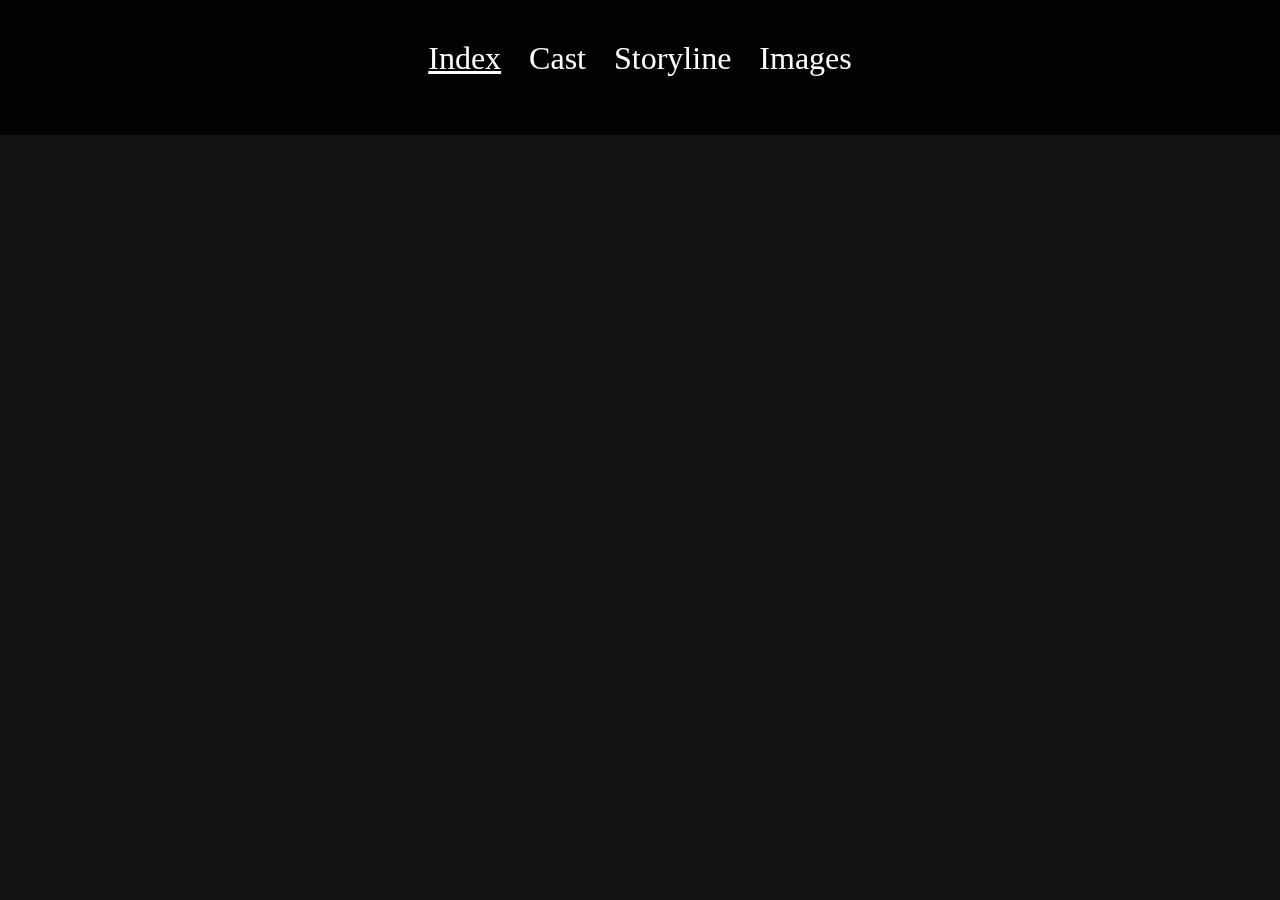
<file: index.html>
<html>
<head>
	<title>Isle Of Dogs</title>
   	<link rel="shortcut icon" type="image/x-icon" href="./assets/img/favicon.ico">
	   <link rel="stylesheet" href="./assets/master.css">
	   <link rel="stylesheet" href="./assets/custom.css">
</head>
<body style="overflow: hidden;">

	<header>
		<li><a style="text-decoration: underline;" href="#" href="#" title="index">index</a></li>
		<li><a href="./cast/" title="cast">cast</a></li>
		<li><a href="./storyline/" title="storyline">storyline</a></li>
		<li><a href="./images/" title="images">images</a></li>
	</header>

	<div id="main">
		<img src="./assets/img/indeximg.png" class="iod1" alt="iod1">
		<div class="ioddesc">
			An outbreak of dog flu has spread through the city of <b>Megasaki</b>, <b>Japan</b>, and <b>Mayor Kobayashi</b> has demanded all dogs to be sent to <b>Trash Island</b>. On the island, a young boy named <b>Atari</b> sets out to find his lost dog, <b>Spots</b>, with the help of five other dogs... with many obstacles along the way.<br><span style="color: lightgray; font-size: 0.7em;">[Mike202 - IMDB]</span>
			<br>
			<div class="wes"> Directed by 
				<b>
					<a href="https://www.imdb.com/name/nm0027572/?ref_=ttfc_fc_dr1" target="_blank" rel="noopener noreferrer">Wes Anderson</a>
				</b>
			</div>
		</div>
	</div>
		
</body>
</html>
</file>
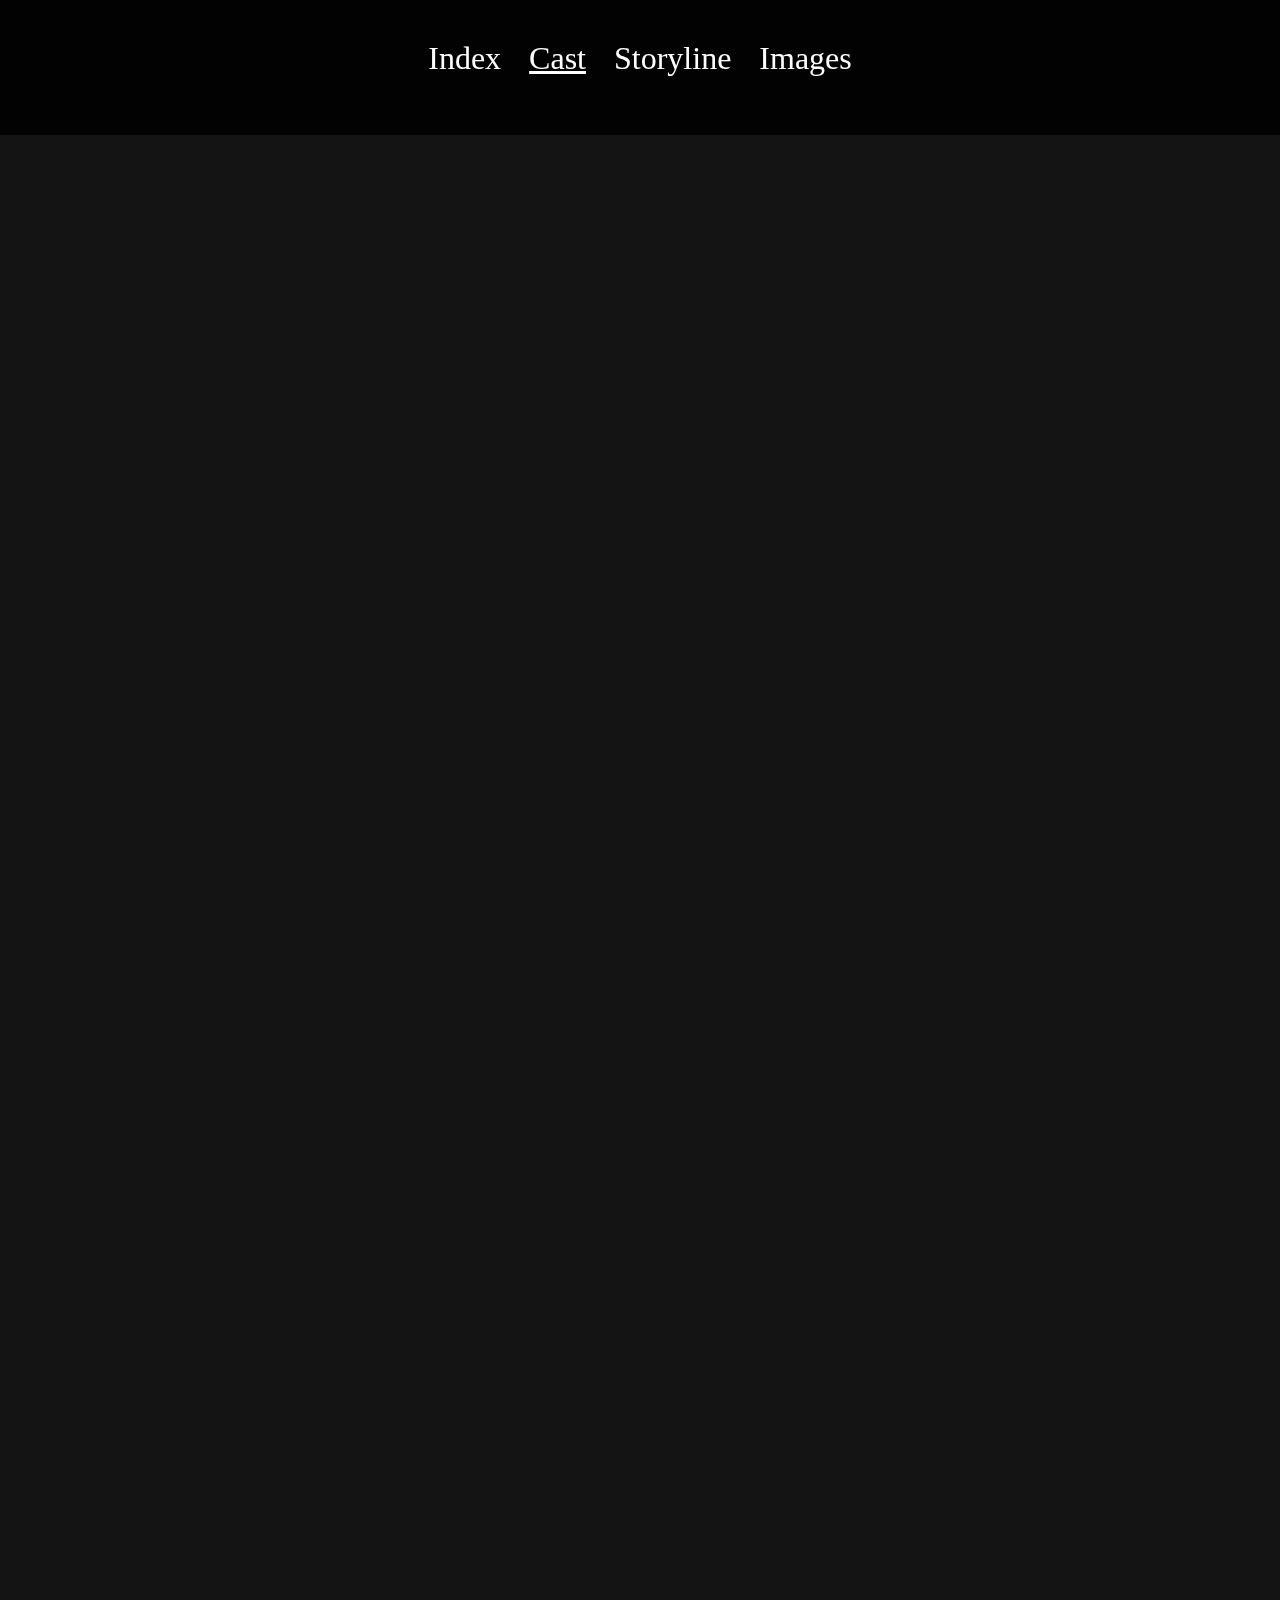
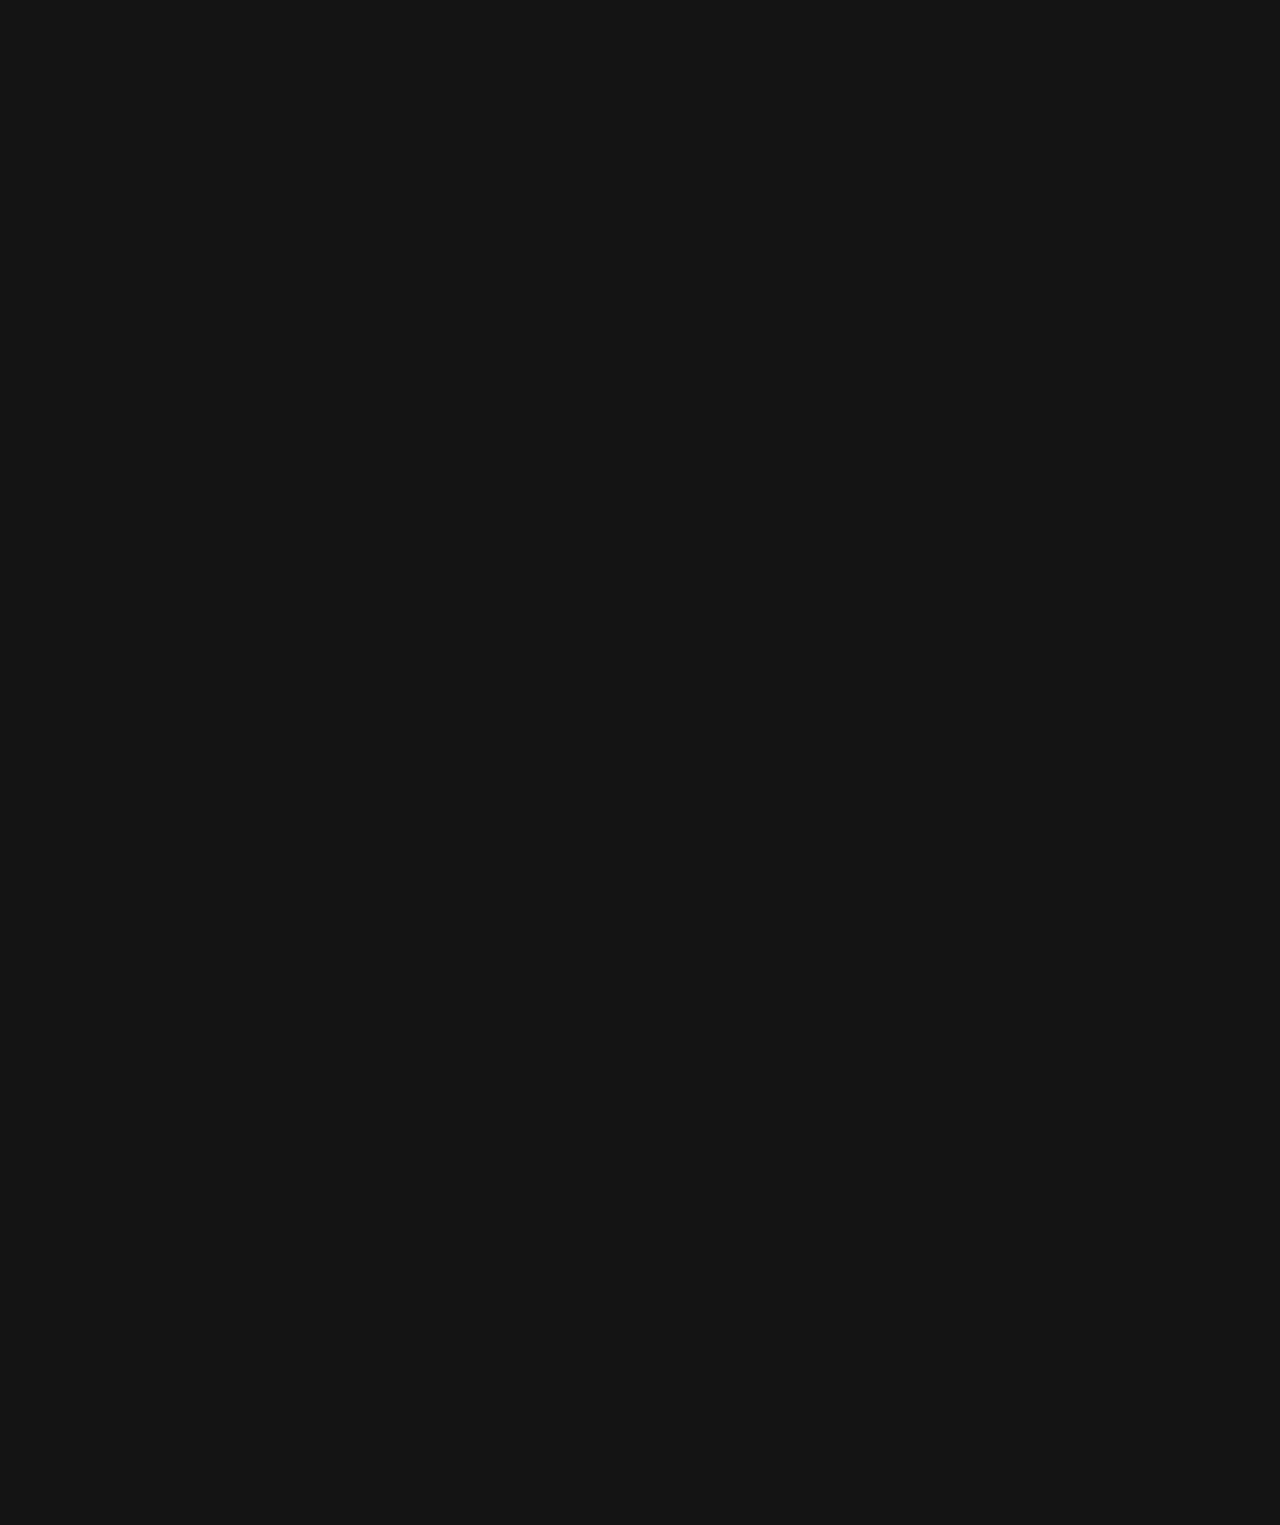
<file: cast/index.html>
<html>
<head>
	<title>Isle Of Dogs Cast</title>
   	<link rel="shortcut icon" type="image/x-icon" href="assets/img/favicon.ico">
	   <link rel="stylesheet" href="../assets/master.css">
	   <link rel="stylesheet" href="./assets/custom.css">
</head>
<body style="overflow: visible;">

	<header>
		<li><a href="../" title="index">index</a></li>
		<li><a style="text-decoration: underline;" href="#" title="cast">cast</a></li>
		<li><a href="../storyline/" title="storyline">storyline</a></li>
		<li><a href="../images/" title="images">images</a></li>
	</header>


	<div id="cast">
		<div class="cast atari">
			<img src="./assets/character/koyu_atari.png" class="imgone">
			<img src="./assets/VA/koyu.jpg" class="imgtwo">
			<div class="cast_info">Atari:<br>played by<br>
				<a href="https://www.imdb.com/name/nm8659025/?ref_=ttfc_fc_cl_t2">Koyu Rankin</a>
			</div>
		</div>
		<div class="cast chief">
			<img src="./assets/character/bryan_chief.png" class="imgone">
			<img src="./assets/VA/bryan.jpg" class="imgtwo">
			<div class="cast_info">Chief:<br>played by<br>
				<a href="https://www.imdb.com/name/nm0186505/?ref_=ttfc_fc_cl_t1">Bryan Cranston</a>
			</div>
		</div>
		<div class="cast spots">
			<img src="./assets/character/liev_spots.png" class="imgone">
			<img src="./assets/VA/liev.jpg" class="imgtwo">
			<div class="cast_info">Spots:<br>played by<br>
				<a href="https://www.imdb.com/name/nm0000630/?ref_=ttfc_fc_cl_t21">Liev Schreiber</a>
			</div>
		</div>
		<div class="cast rex">
			<img src="./assets/character/edward_rex.png" class="imgone">
			<img src="./assets/VA/edward.jpg" class="imgtwo">
			<div class="cast_info">Rex:<br>played by<br>
				<a href="https://www.imdb.com/name/nm0001570/?ref_=ttfc_fc_cl_t3">Edward Norton</a>
			</div>
		</div>
		<div class="cast king">
			<img src="./assets/character/bob_king.png" class="imgone">
			<img src="./assets/VA/bob.jpg" class="imgtwo">
			<div class="cast_info">King:<br>played by<br>
				<a href="https://www.imdb.com/name/nm0000837/?ref_=ttfc_fc_cl_t4">Bob Balaban</a>
			</div>
		</div>
		<div class="cast duke">
			<img src="./assets/character/jeff_duke.png" class="imgone">
			<img src="./assets/VA/jeff.jpg" class="imgtwo">
			<div class="cast_info">Duke:<br>played by<br>
				<a href="https://www.imdb.com/name/nm0000156/?ref_=ttfc_fc_cl_t5">Jeff Goldblum</a>
			</div>
		</div>
		<div class="cast boss">
			<img src="./assets/character/bill_boss.png" class="imgone">
			<img src="./assets/VA/bill.jpg" class="imgtwo">
			<div class="cast_info">Boss:<br>played by<br>
				<a href="https://www.imdb.com/name/nm0000195/?ref_=ttfc_fc_cl_t6">Bill Murray</a>
			</div>
		</div>
		<div class="cast kobayashi">
			<img src="./assets/character/kunichi_mayor.png" class="imgone">
			<img src="./assets/unknown.jpg" class="imgtwo">
			<div class="cast_info">Mayor Kobayashi:<br>played by<br>Kunichi Nomura</div>
		</div>
		<div class="cast domo">
			<img src="./assets/character/akira_domo.png" class="imgone">
			<img src="./assets/unknown.jpg" class="imgtwo">
			<div class="cast_info">Major-Domo:<br>played by<br>Akira Takayama</div>
		</div>
		<div class="cast tracy">
			<img src="./assets/character/greta_tracy.png" class="imgone">
			<img src="./assets/VA/greta.jpg" class="imgtwo">
			<div class="cast_info">Tracy Walker:<br>played by<br>
				<a href="https://www.imdb.com/name/nm1950086/?ref_=ttfc_fc_cl_t9">Greta Gerwig</a>
			</div>
		</div>
		<div class="cast nutmeg">
			<img src="./assets/character/scarlett_nutmeg.png" class="imgone">
			<img src="./assets/VA/scarlett.jpg" class="imgtwo">
			<div class="cast_info">Nutmeg:<br>played by<br>
				<a href="https://www.imdb.com/name/nm0424060/?ref_=ttfc_fc_cl_t12">Scarlett Johansson</a>
			</div>
		</div>
		<div class="cast jupiter">
			<img src="./assets/character/abraham_jupiter.png" class="imgone">
			<img src="./assets/VA/abraham.jpg" class="imgtwo">
			<div class="cast_info">Jupiter:<br>played by<br>
				<a href="https://www.imdb.com/name/nm0000719/?ref_=ttfc_fc_cl_t14">F. Murray Abraham</a>
			</div>
		</div>
		<div class="cast oracle">
			<img src="assets/character/tilda_oracle.png" class="imgone">
			<img src="assets/VA/tilda.jpg" class="imgtwo">
			<div class="cast_info">Oracle:<br>played by<br>
				<a href="https://www.imdb.com/name/nm0842770/?ref_=ttfc_fc_cl_t16">Tilda Swinton</a>
			</div>
		</div>
		<div class="cast narrator">
			<img src="assets/VA/courtney.jpg" class="imgtwo">
			<div class="cast_info">
				<a href="https://www.imdb.com/name/nm0005524/?ref_=ttfc_fc_cl_t22">Courtney B. Vance</a><br>as<br>The Narrator</div>
		</div>
	</div>
</body>
</file>
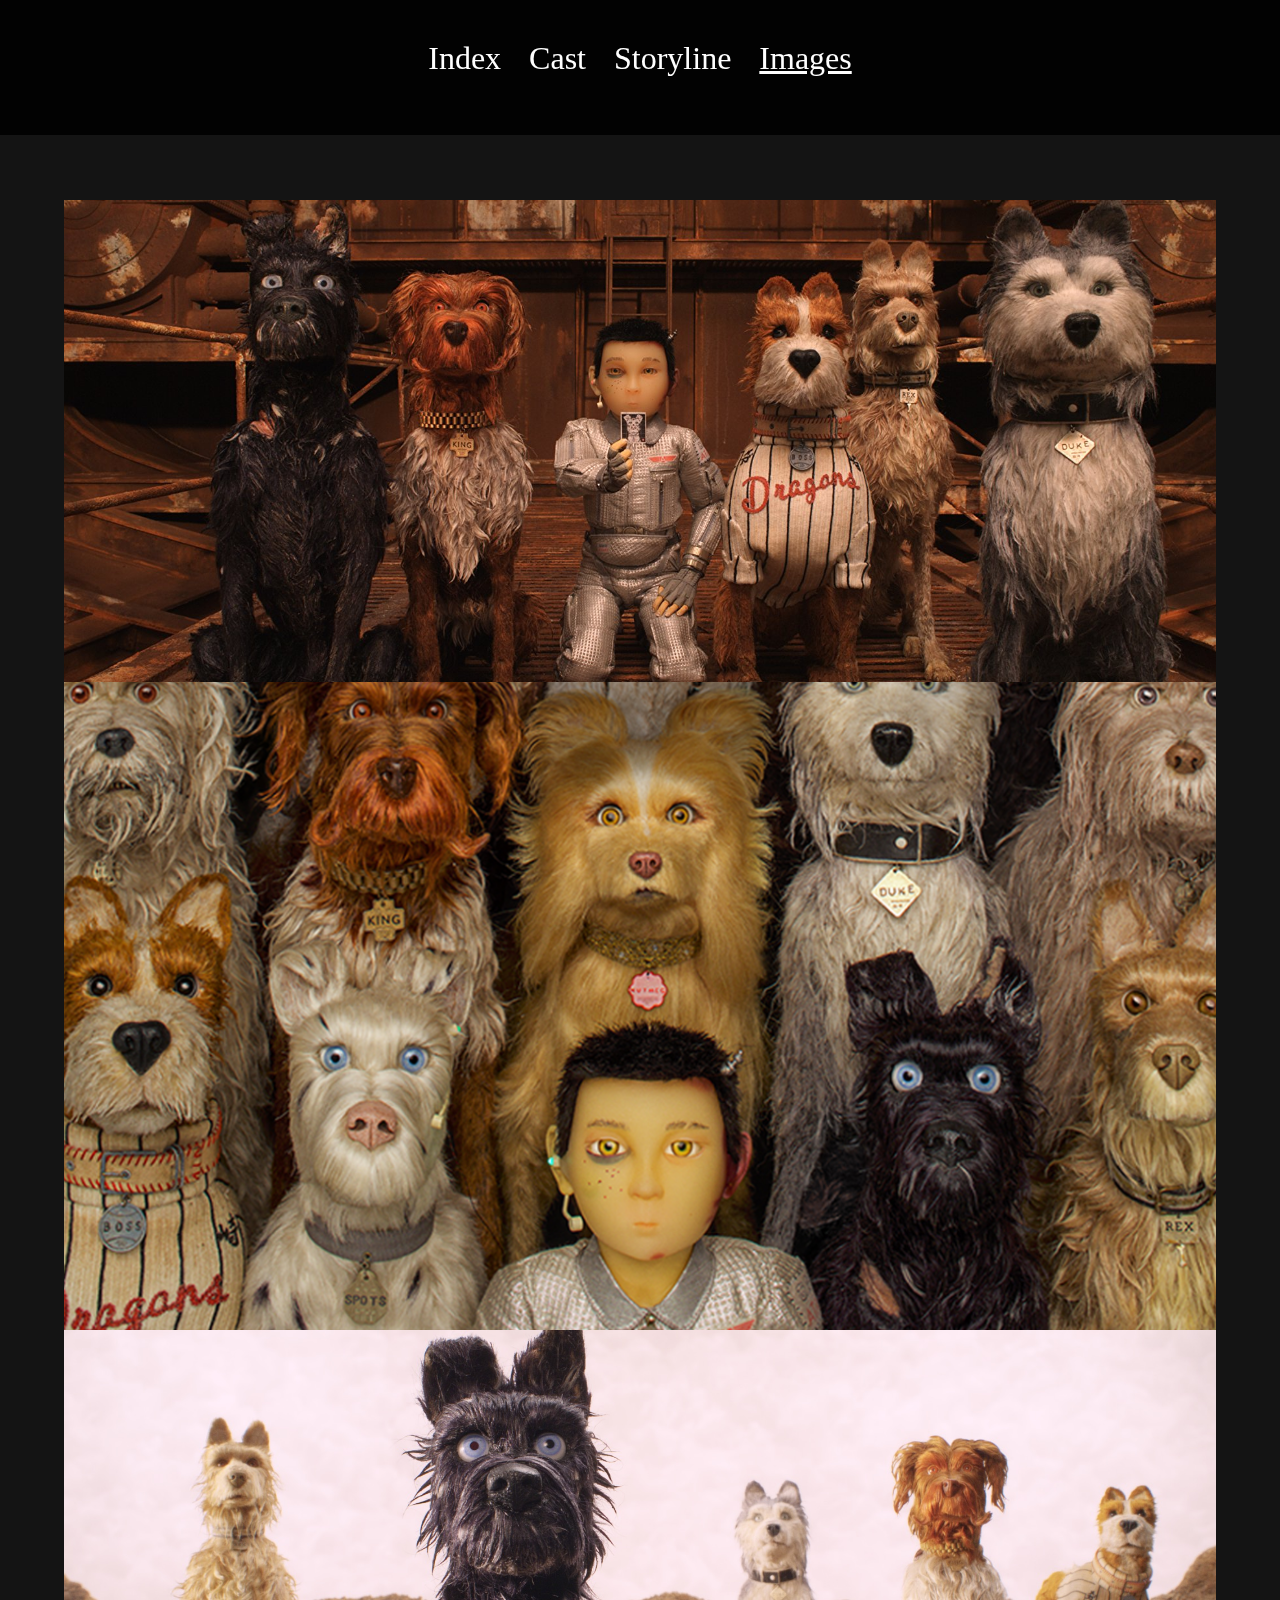
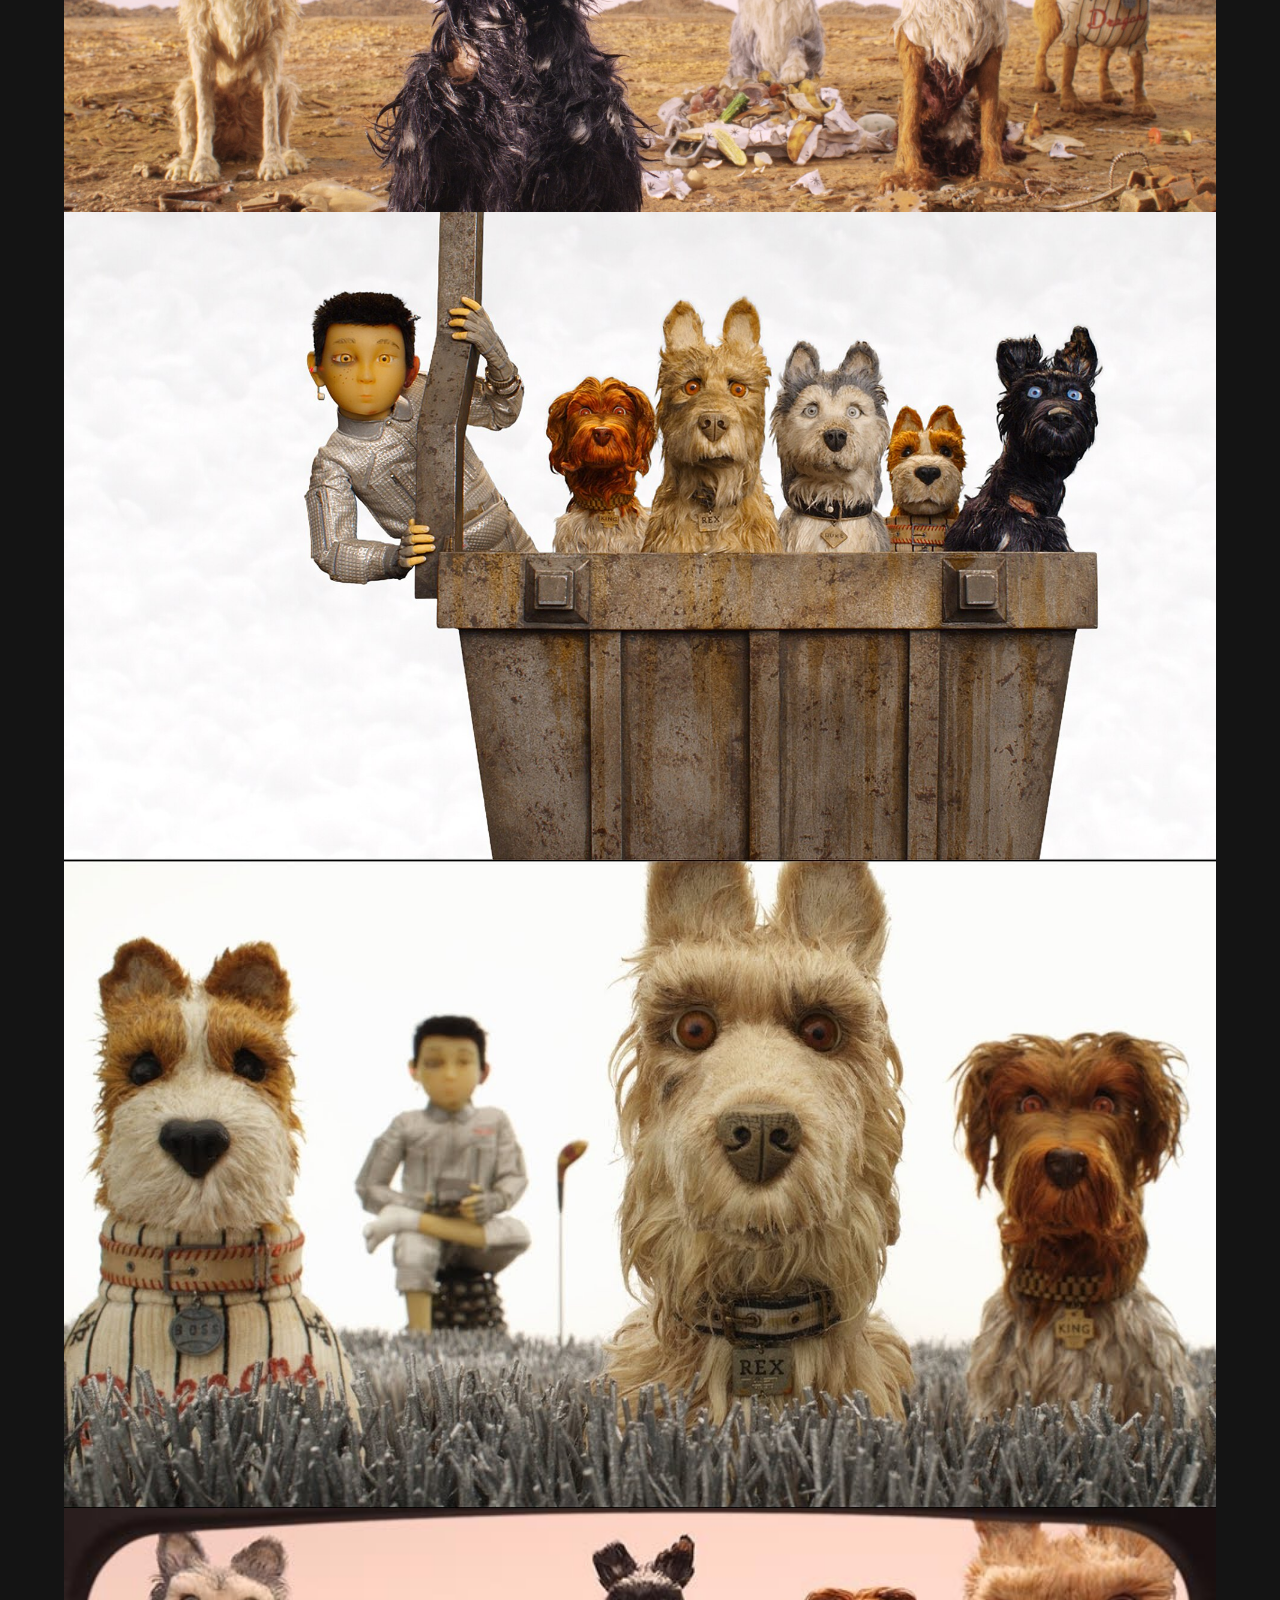
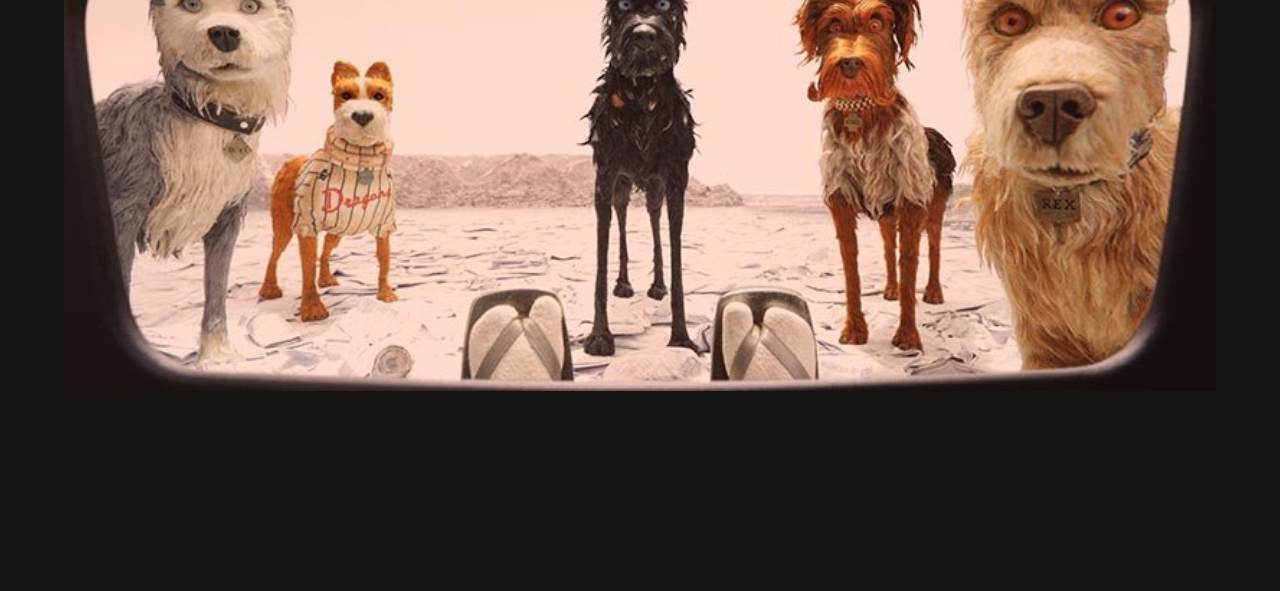
<file: images/index.html>
<html>
<head>
	<title>Isle Of Dogs Images</title>
   	<link rel="shortcut icon" type="image/x-icon" href="assets/img/favicon.ico">
	   <link rel="stylesheet" href="../assets/master.css">
	   <link rel="stylesheet" href="./assets/custom.css">
</head>
<body style="overflow: visible;">

	<header>
		<li><a href="../" title="index">index</a></li>
		<li><a href="../cast/" title="cast">cast</a></li>
		<li><a href="../storyline/" title="storyline">storyline</a></li>
		<li><a style="text-decoration: underline;" href="#" title="images">images</a></li>
	</header>

	<div id="images">
		<img src="./assets/1.jpg" alt="1">
		<img src="./assets/2.png" alt="2">
		<img src="./assets/3.jpg" alt="3">
		<img src="./assets/4.jpg" alt="4">
		<img src="./assets/5.jpg" alt="5">
		<img src="./assets/6.jpg" alt="6">
	</div>

</body>
</html>
</file>
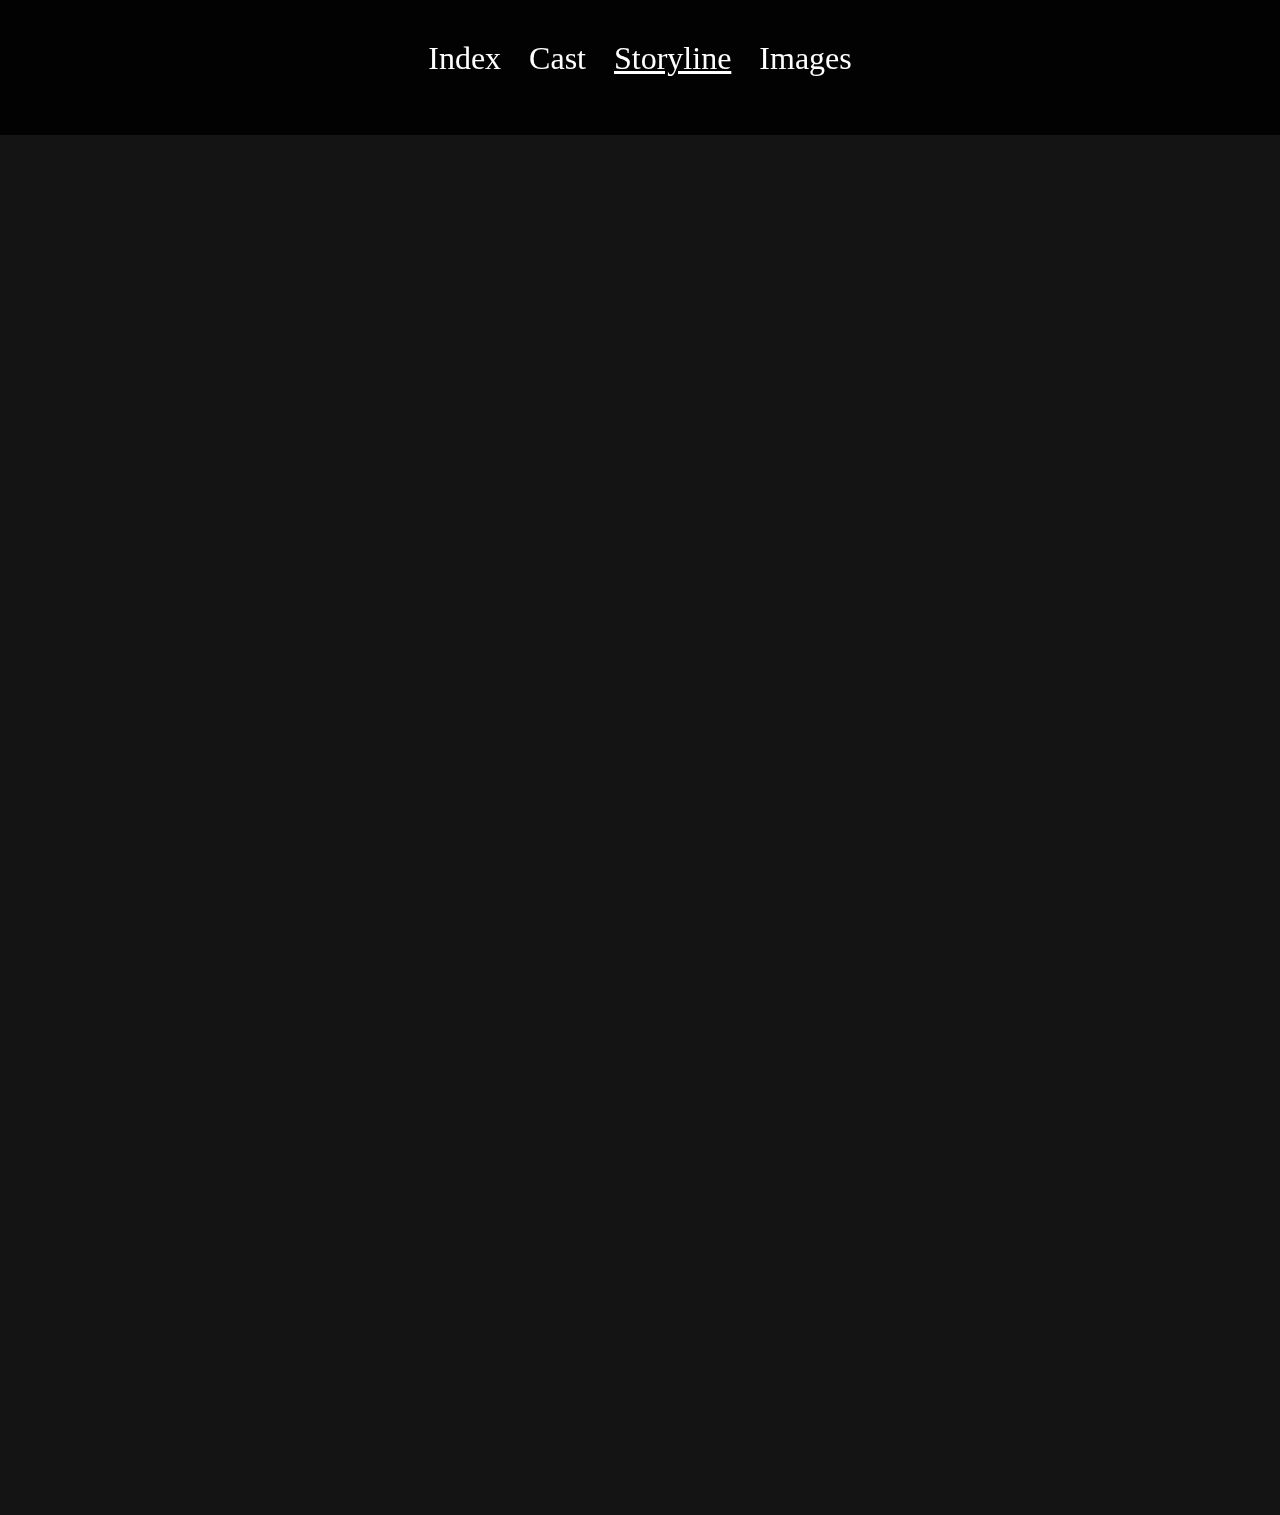
<file: storyline/index.html>
<html>
<head>
	<title>Isle Of Dogs Storyline</title>
   	<link rel="shortcut icon" type="image/x-icon" href="assets/img/favicon.ico">
	   <link rel="stylesheet" href="../assets/master.css">
	   <link rel="stylesheet" href="./assets/custom.css">
</head>
<body style="overflow: visible; overflow-x: hidden;">

	<header>
		<li><a href="../" title="index">index</a></li>
		<li><a href="../cast/" title="cast">cast</a></li>
		<li><a style="text-decoration: underline;" href="#" title="storyline">storyline</a></li>
		<li><a href="../images/" title="images">images</a></li>
	</header>

	<div id="storyline">
		<span style="animation: animIn 1s 1s ease forwards; opacity: 0;">
			An outbreak of canine influenza spreads throughout <b>Japan</b> including the city of <b>Megasaki</b> with the risk of becoming contagious to humans. 
			The city's authoritarian mayor, <b>Kenji Kobayashi</b>, endorses an official decree banishing all dogs to <b>Trash Island</b>, which is immediately approved despite the insistence of <b>Professor Watanabe</b>, <b>Kobayashi</b>'s political oponent, who states he is close to creating a cure. 
			The first deported canine is a white and black-spotted dog named <b>Spots Kobayashi</b>, who served as the bodyguard dog of 12-year-old orphan <b><b>Atari</b> Kobayashi</b>, the mayor's distant nephew and ward. 
		</span>
		<br>
		<br>
		<span style="animation: animIn 1s 1.2s ease forwards; opacity: 0;">
			Six months later, <b>Atari</b> hijacks a plane and flies it to <b>Trash Island</b> (nicknamed "<b>Isle of Dogs</b>") to search for <b>Spots</b>. 
			After crash-landing, <b>Atari</b> is rescued by a dog pack ostensibly led by an all-black canine named <b>Chief</b>, a lifelong stray. 
			They then fend off a rescue team sent by <b>Kobayashi</b> to retrieve <b>Atari</b>. <b>Atari</b> decides to continue his search for <b>Spots</b>, and the pack decides to help him. 
			<b>Chief</b> initially declines, but is then convinced by <b>Nutmeg</b>, a female ex-show dog, to help the boy out of obligation. 
			The pack seeks advice from sage-like dogs <b>Jupiter</b> and <b>Oracle</b>, who surmise that <b>Spots</b> might be held captive by an isolated tribe of dogs rumored to be cannibals.
		</span>
		<br>
		<br>
		<span style="animation: animIn 1s 1.4s ease forwards; opacity: 0;">
			Meanwhile, <b>Watanabe</b> finally develops a successful serum and shows the results to <b>Kobayashi</b>, who only dismisses him. 
			The professor objects, only to be put under house arrest and killed by a piece of poisoned sushi by order of the mayor's hatchet man, <b>Major Domo</b>. 
			<b>Tracy Walker</b>, an American exchange student and member of a pro-dog activist group, suspects a conspiracy and begins to investigate. 
			<b>Kobayashi</b> and his political party are revealed to be actually responsible for the dog flu outbreak, seeking to eliminate the dogs as <b>Kobayashi</b>'s cat-loving ancestors tried to do 1000 years ago, who were foiled by a child samurai resembling <b>Atari</b>.
		</span>
		<br>
		<br>
		<span style="animation: animIn 1s 1.6s ease forwards; opacity: 0;">
			During their journey, <b>Chief</b> and <b>Atari</b> are separated from the others. <b>Atari</b> gives <b>Chief</b> a bath, revealing his white and black-spotted coat revealing his striking resemblance to <b>Spots</b>. 
			The two bond and rejoin the rest of the pack, and are saved by <b>Spots</b> and the dog tribe from another rescue team. 
			<b>Spots</b> confirms that he is <b>Chief</b>'s older brother and that he was rescued by the tribe, who were test subjects from a secret lab that was abandoned after a tsunami. 
			<b>Spots</b> requests for <b>Atari</b> to transfer his protection duties to <b>Chief</b>, and 
			while <b>Chief</b> is initially hesitant, but both he and <b>Atari</b> accept, and bodyguard duties are officially transferred to <b>Chief</b>. 
			An owl later brings word that <b>Kobayashi</b> has rounded up all the exiled dogs and plans to exterminate them with poison gas.
		</span>
		<br>
		<br>
		<span style="animation: animIn 1s 1.8s ease forwards; opacity: 0;">
			<b>Tracy</b> confronts <b>Watanabe</b>'s closest colleague <b>Yoko Ono</b>, who confirms <b>Tracy</b>'s conspiracy theories and gives her the last vial of serum. 
			At his re-election ceremony, <b>Kobayashi</b> prepares to give the extermination order when <b>Tracy</b> presents her evidence of his corruption. 
			<b>Kobayashi</b> proceeds to deport <b>Tracy</b>, but before he could, <b>Atari</b> and the dogs arrive. 
			They confirm the serum works by testing it on </b>Chief</b> and curing him. 
			<b>Atari</b> addresses the crowd and recites a haiku (Japanese poem) he wrote and dedicated to <b>Kobayashi</b>, reviving the sympathy that once existed between dogs and humans. 
			Touched by <b>Atari</b>'s words, <b>Kobayashi</b> officially rescinds the dog ban. 
			Enraged, <b>Major Domo</b> yells at <b>Mayor Kobayashi</b> for breaking the Mayor's campaign promise and tries to initiate the extermination himself, but thanks to <b>Spots</b> and the activists, <b>Domo</b>'s plans are thwarted. 
			<b>Atari</b> and Spots become gravely injured during the struggle and are taken to a hospital, where <b>Kobayashi</b> donates one of his kidneys to save his nephew. 
			It is later revealed that while <b>Kobayashi</b> did win the election, he won't hold office because he was caught in a scandal. 
			Therefore, all mayoral powers and authorities will transfer his next-in-line, <b>Atari</b>.
		</span>
		<br>
		<br>
		<span style="animation: animIn 1s 2s ease forwards; opacity: 0;">
			One month later, <b>Atari</b> officially becomes the new mayor of <b>Megasaki</b>, and has all dogs reintegrated into society and cured of the dog flu, while <b>Kobayashi</b> and his propagandists and co-conspirators are sent to jail for political corruption, also doing community service, paying fines of no less than ¥250,000 and possibly facing a death sentence. 
			<b>Spots</b> (recovering from his injuries) has had a statue erected in his honor, and resumes raising his litter with <b>Peppermint</b> under the care of a monk at a Shinto temple.
		</span>
	</div>

	<div class="bottom">text from <a href="https://en.wikipedia.org/wiki/Isle_of_Dogs_(film)#Plot">Wikipedia</a> (edited)</div>
</body>
</file>
<file: assets/master.css>
/* master */
body {
	background: #141414;
	color: #fff;
	padding: 0;
	margin: 0;
}
::selection {
	background: #fff;
	color: #000;
}
a, a:visited {
	transition: all 0.3s ease;
	color: #fff;
}
a:hover, a:active, a:focus {
	transition: all 0.3s ease;
	color: #c33;
}

/* ------------------------ */
header {
	position: fixed;
  	background: rgba(0,0,0,0.9);
	color: #fff !important;
	width: 100%;
	height: 135px;
	top: 0;
	text-transform: capitalize;
	font-size: 2em;

	list-style: none;
	text-align: center;

	z-index: 999;
}
header a {
	text-decoration: none;
}
li {
	display: inline-block;
	padding: 10px;
	margin-top: 30px;
}

/* -------------------------------- */


@keyframes animIn {
	0% {
		transform: translateX(90px);
		opacity: 0;
	}
	100% {
		transform: translateX(0px);
		opacity: 1;
	}
}
@keyframes animIn2 {
	0% {
		transform: translateX(-90px);
		opacity: 0;
	}
	100% {
		transform: translateX(0px);
		opacity: 1;
	}
}
</file>
<file: assets/custom.css>
#main {
	display: block;
	text-align: center;
	margin: 0 auto;
	width: 1000px;
    margin-top: 200px;
}

.iod1 {
	animation: animIn 1s 1s ease forwards;
	opacity: 0;
	width: 100%;
}
.ioddesc {
	animation: animIn 1s 1.5s ease forwards;
	opacity: 0;
    font-size: 1.3em;
}

.wes {
	animation: animIn 1s 2s ease forwards;
	opacity: 0;
	font-size: 1em;
	margin-top: 20px;
}
</file>
<file: cast/assets/custom.css>
#cast {
	display: block;
	margin: 0 auto;
	text-align: center;
	
	width: 600px;
    margin-top: 200px;
}


.cast {
	display: block;
	margin: 0 auto;
	width: 500px;
	height: 160px;
	margin-top: 10px;
	background: rgba(10,10,10,0.5);
}
.cast_info {
	font-size: 1.4em;
	margin-top: 45px;
	text-align: center;
	font-weight: bold;
}


.imgone, .imgtwo {
	width: 25%;
	margin-top: 10px;
}

.imgone {
	float: left;
}
.imgtwo {
	float: right;
}


.atari {
	animation: animIn 0.5s 1s ease forwards;
	opacity: 0;
}
.chief {
	animation: animIn 0.5s 1.2s ease forwards;
	opacity: 0;
}
.spots {
	animation: animIn 0.5s 1.4s ease forwards;
	opacity: 0;
}
.rex {
	animation: animIn 0.5s 1.6s ease forwards;
	opacity: 0;
}
.king {
	animation: animIn 0.5s 1.8s ease forwards;
	opacity: 0;
}
.duke {
	animation: animIn 0.5s 2s ease forwards;
	opacity: 0;
}
.boss {
	animation: animIn 0.5s 2.2s ease forwards;
	opacity: 0;
}
.kobayashi {
	animation: animIn 0.5s 2.4s ease forwards;
	opacity: 0;
}
.domo {
	animation: animIn 0.5s 2.6s ease forwards;
	opacity: 0;
}
.tracy {
	animation: animIn 0.5s 2.8s ease forwards;
	opacity: 0;
}
.nutmeg {
	animation: animIn 0.5s 3s ease forwards;
	opacity: 0;
}
.jupiter {
	animation: animIn 0.5s 3.2s ease forwards;
	opacity: 0;
}
.oracle {
	animation: animIn 0.5s 3.4s ease forwards;
	opacity: 0;
}

.narrator {
	margin-bottom: 100px;
	animation: animIn 0.5s 3.6s ease forwards;
	opacity: 0;
}
</file>
<file: images/assets/custom.css>
#images {
    margin-top: 200px;
    margin-bottom: 200px;
}

.gal1 {
	animation: animIn 0.5s 1s ease forwards;
}
.gal2 {
	animation: animIn 0.5s 1.2s ease forwards;
}
.gal3 {
	animation: animIn 0.5s 1.4s ease forwards;
}
.gal4 {
	animation: animIn 0.5s 1.6s ease forwards;
}
.gal5 {
	animation: animIn 0.5s 1.8s ease forwards;
}
.gal6 {
	animation: animIn 0.5s 2s ease forwards;
}

img	{
	display: block;
	margin: 0 auto;
	width: 90%;
}
</file>
<file: storyline/assets/custom.css>
#storyline {
	display: block;
	margin: 0 auto;
	text-align: center;
	margin-top: 200px;
	font-size: 1.3em;
	width: 880px;
}
.bottom {
	font-size: 1.1em;
	color: lightgray;
	text-align: center;
	margin-top: 20px;
	margin-bottom: 50px;
	animation: animIn 1s 2s ease forwards;
	opacity: 0;
}
</file>
